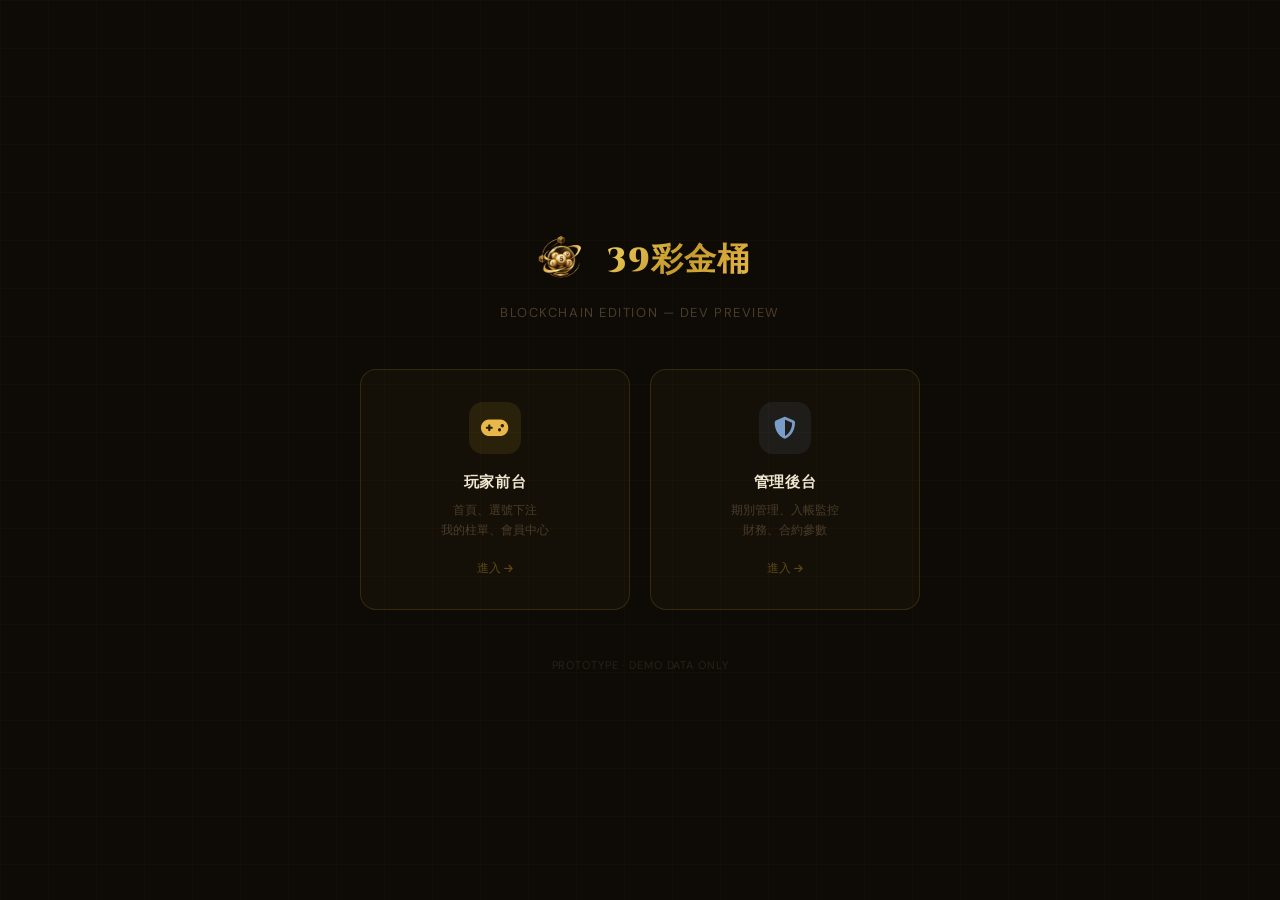
<file: index.html>
<!DOCTYPE html>
<html lang="zh-TW">
<head>
  <meta charset="UTF-8" />
  <meta name="viewport" content="width=device-width, initial-scale=1.0" />
  <title>39彩金桶 — 專案導航</title>
  <link rel="preconnect" href="https://fonts.googleapis.com">
  <link href="https://fonts.googleapis.com/css2?family=Cinzel:wght@700;900&family=DM+Sans:opsz,wght@9..40,300;9..40,400;9..40,500@display=swap" rel="stylesheet">
  <link rel="stylesheet" href="https://cdnjs.cloudflare.com/ajax/libs/font-awesome/6.6.0/css/all.min.css" />
  <style>
    *, *::before, *::after { box-sizing: border-box; margin: 0; padding: 0; }

    body {
      min-height: 100vh;
      background: #0e0b07;
      display: flex;
      flex-direction: column;
      align-items: center;
      justify-content: center;
      font-family: 'DM Sans', sans-serif;
      -webkit-font-smoothing: antialiased;
      padding: 24px;
    }

    /* subtle grid texture */
    body::before {
      content: '';
      position: fixed;
      inset: 0;
      background-image:
        linear-gradient(rgba(196,154,42,0.03) 1px, transparent 1px),
        linear-gradient(90deg, rgba(196,154,42,0.03) 1px, transparent 1px);
      background-size: 48px 48px;
      pointer-events: none;
    }

    .logo-wrap {
      display: flex;
      align-items: center;
      gap: 14px;
      margin-bottom: 12px;
    }

    .logo-wrap img {
      width: 64px;
      height: 64px;
      object-fit: contain;
    }

    h1 {
      font-family: 'Cinzel', serif;
      font-size: clamp(22px, 4vw, 32px);
      font-weight: 900;
      background: linear-gradient(135deg, #f0d060 0%, #c49a2a 50%, #e8b84b 100%);
      -webkit-background-clip: text;
      -webkit-text-fill-color: transparent;
      background-clip: text;
      letter-spacing: 0.04em;
      text-wrap: balance;
    }

    .subtitle {
      font-size: 13px;
      color: #4a3c2a;
      letter-spacing: 0.12em;
      text-transform: uppercase;
      margin-bottom: 48px;
    }

    .cards {
      display: flex;
      gap: 20px;
      flex-wrap: wrap;
      justify-content: center;
      width: 100%;
      max-width: 560px;
    }

    .card {
      flex: 1;
      min-width: 220px;
      background: rgba(196,154,42,0.04);
      border: 1px solid rgba(196,154,42,0.18);
      border-radius: 16px;
      padding: 32px 28px;
      text-align: center;
      text-decoration: none;
      transition: background 0.18s ease, border-color 0.18s ease, transform 0.15s ease;
      cursor: pointer;
    }

    .card:hover {
      background: rgba(196,154,42,0.09);
      border-color: rgba(196,154,42,0.45);
      transform: translateY(-3px);
    }

    .card:active {
      transform: scale(0.97);
    }

    .card-icon {
      width: 52px;
      height: 52px;
      border-radius: 14px;
      display: flex;
      align-items: center;
      justify-content: center;
      margin: 0 auto 18px;
      font-size: 22px;
    }

    .card-icon.gold {
      background: rgba(196,154,42,0.12);
      color: #e8b84b;
    }

    .card-icon.slate {
      background: rgba(100,120,160,0.12);
      color: #7a9cc9;
    }

    .card-title {
      font-family: 'Cinzel', serif;
      font-size: 15px;
      font-weight: 700;
      color: #f0e6d2;
      letter-spacing: 0.05em;
      margin-bottom: 8px;
    }

    .card-desc {
      font-size: 12px;
      color: #4a3c2a;
      line-height: 1.6;
    }

    .card-arrow {
      margin-top: 20px;
      font-size: 12px;
      color: rgba(196,154,42,0.4);
      transition: color 0.18s ease;
    }

    .card:hover .card-arrow {
      color: #c49a2a;
    }

    .footer-note {
      margin-top: 48px;
      font-size: 11px;
      color: #2a2018;
      letter-spacing: 0.08em;
    }
  </style>
</head>
<body>

  <div class="logo-wrap">
    <img src="app/image/539_logo.png" alt="39彩金桶">
    <h1>39彩金桶</h1>
  </div>
  <p class="subtitle">Blockchain Edition — Dev Preview</p>

  <div class="cards">

    <a class="card" href="app/index.html">
      <div class="card-icon gold">
        <i class="fa-solid fa-gamepad"></i>
      </div>
      <div class="card-title">玩家前台</div>
      <div class="card-desc">首頁、選號下注<br>我的柱單、會員中心</div>
      <div class="card-arrow">進入 <i class="fa-solid fa-arrow-right" style="font-size:10px;"></i></div>
    </a>

    <a class="card" href="dashboard/admin.html">
      <div class="card-icon slate">
        <i class="fa-solid fa-shield-halved"></i>
      </div>
      <div class="card-title">管理後台</div>
      <div class="card-desc">期別管理、入帳監控<br>財務、合約參數</div>
      <div class="card-arrow">進入 <i class="fa-solid fa-arrow-right" style="font-size:10px;"></i></div>
    </a>

  </div>

  <p class="footer-note">PROTOTYPE · DEMO DATA ONLY</p>

</body>
</html>
</file>
